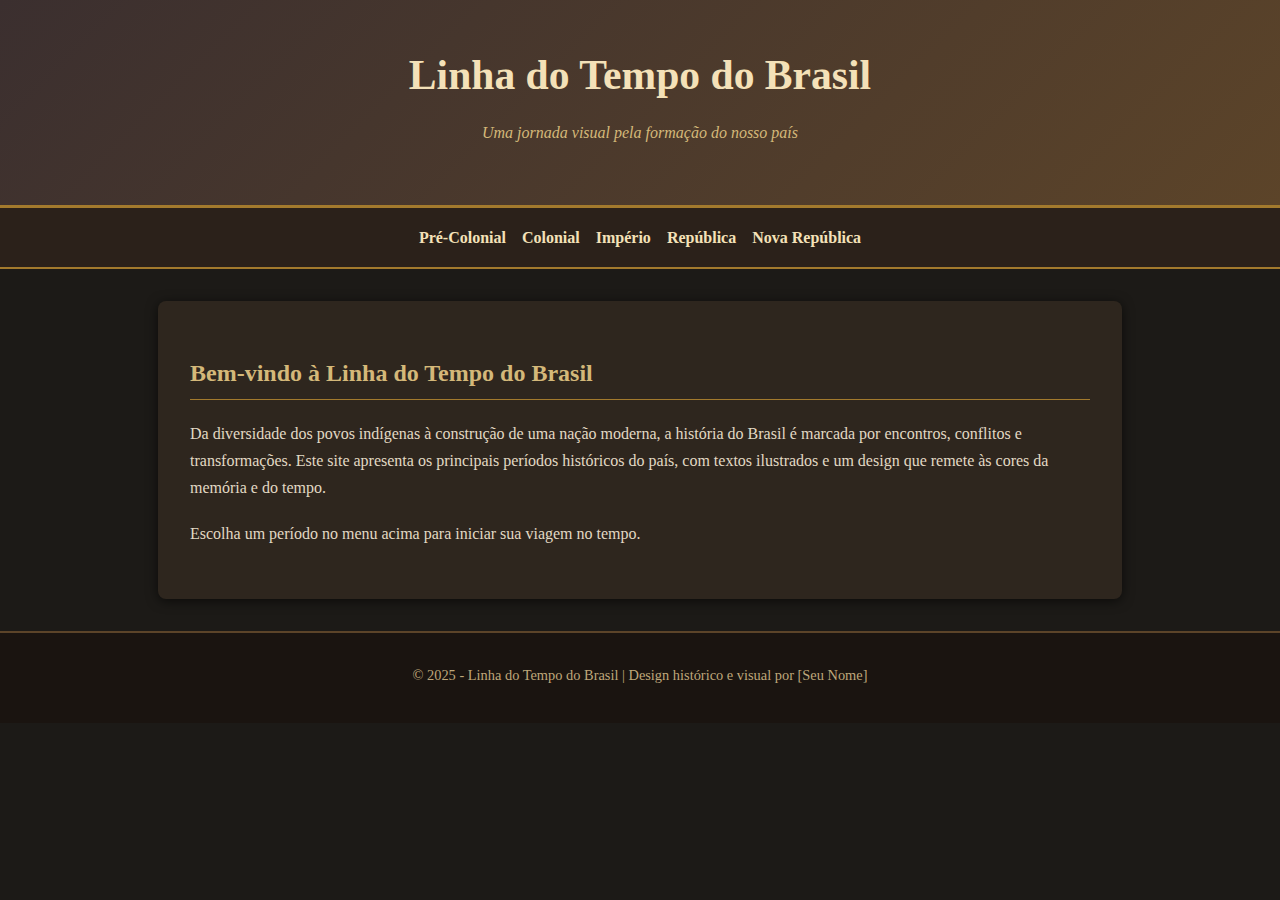
<file: index.html>
<!DOCTYPE html>
<html lang="pt-BR">
<head>
  <meta charset="UTF-8">
  <meta name="viewport" content="width=device-width, initial-scale=1.0">
  <title>Linha do Tempo do Brasil</title>
  <link rel="stylesheet" href="style.css">
</head>
<body>

  <header>
    <h1>Linha do Tempo do Brasil</h1>
    <p>Uma jornada visual pela formação do nosso país</p>
  </header>

  <nav>
    <a href="precolonial.html">Pré-Colonial</a>
    <a href="colonial.html">Colonial</a>
    <a href="imperio.html">Império</a>
    <a href="republica.html">República</a>
    <a href="nova.html">Nova República</a>
  </nav>
  <main>
    <h2>Bem-vindo à Linha do Tempo do Brasil</h2>
    <p>Da diversidade dos povos indígenas à construção de uma nação moderna, a história do Brasil é marcada por encontros, conflitos e transformações. Este site apresenta os principais períodos históricos do país, com textos ilustrados e um design que remete às cores da memória e do tempo.</p>
    <p>Escolha um período no menu acima para iniciar sua viagem no tempo.</p>
  </main>
  <footer>
    <p>© 2025 - Linha do Tempo do Brasil | Design histórico e visual por [Seu Nome]</p>
  </footer>

</body>
</html>
</file>
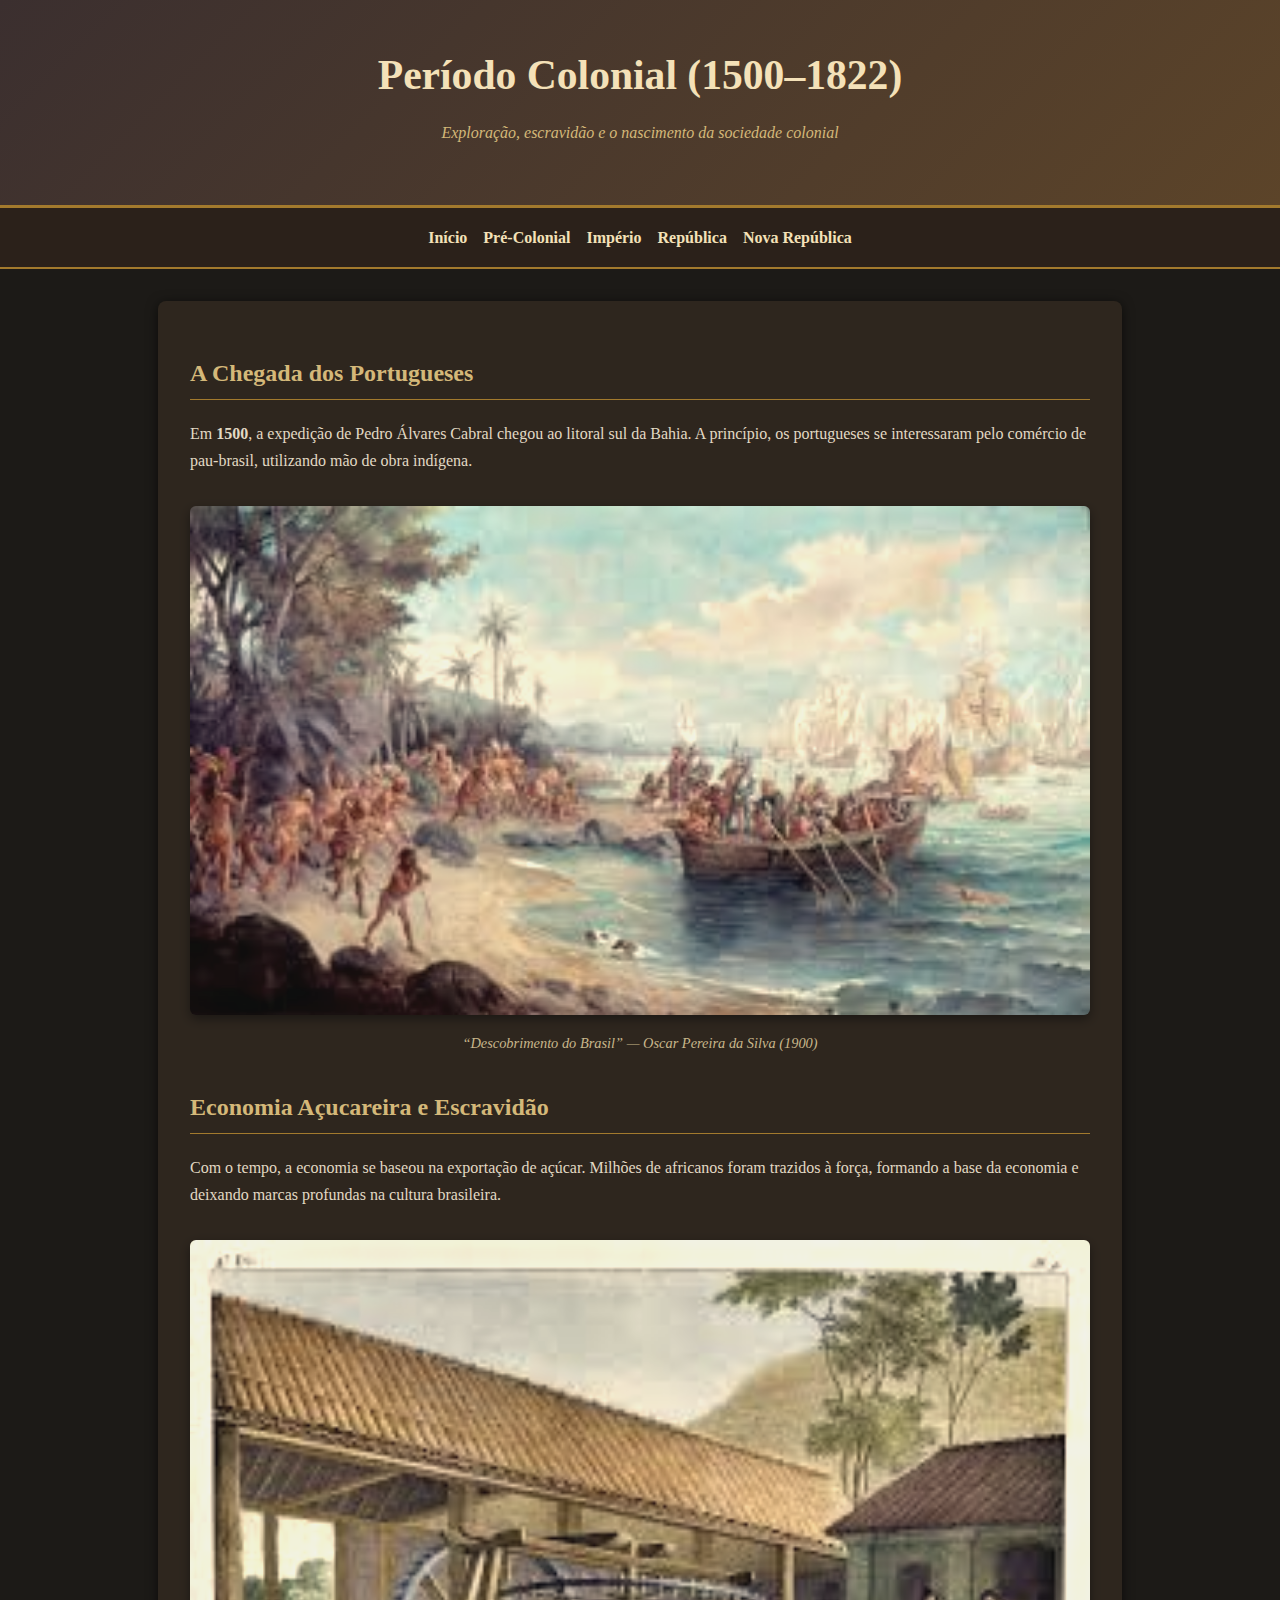
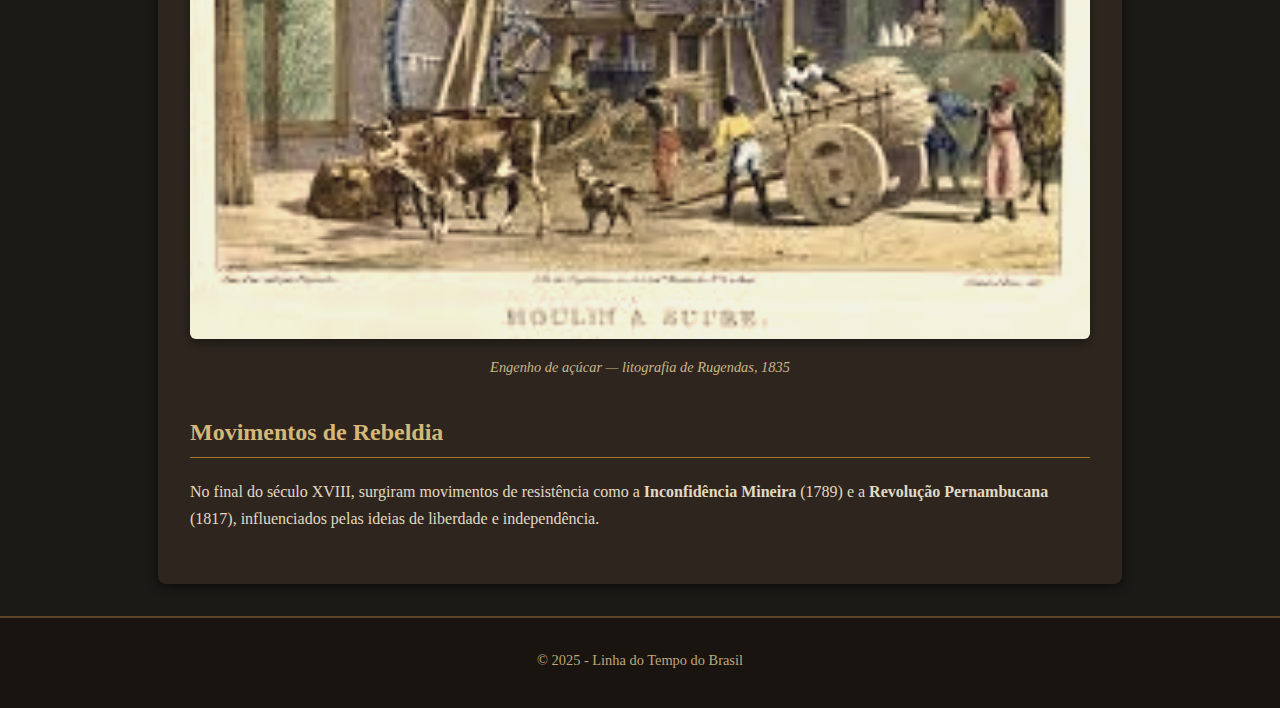
<file: colonial.html>
<!DOCTYPE html>
<html lang="pt-BR">
<head>
  <meta charset="UTF-8">
  <meta name="viewport" content="width=device-width, initial-scale=1.0">
  <title>Período Colonial</title>
  <link rel="stylesheet" href="style.css">
</head>
<body>

  <header>
    <h1>Período Colonial (1500–1822)</h1>
    <p>Exploração, escravidão e o nascimento da sociedade colonial</p>
  </header>

  <nav>
    <a href="index.html">Início</a>
    <a href="precolonial.html">Pré-Colonial</a>
    <a href="imperio.html">Império</a>
    <a href="republica.html">República</a>
    <a href="nova.html">Nova República</a>
  </nav>

  <main>
    <h2>A Chegada dos Portugueses</h2>
    <p>Em <strong>1500</strong>, a expedição de Pedro Álvares Cabral chegou ao litoral sul da Bahia. A princípio, os portugueses se interessaram pelo comércio de pau-brasil, utilizando mão de obra indígena.</p>

    <figure>
      <img src="[data-uri]">
      <figcaption>“Descobrimento do Brasil” — Oscar Pereira da Silva (1900)</figcaption>
    </figure>

    <h2>Economia Açucareira e Escravidão</h2>
    <p>Com o tempo, a economia se baseou na exportação de açúcar. Milhões de africanos foram trazidos à força, formando a base da economia e deixando marcas profundas na cultura brasileira.</p>

    <figure>
      <img src="[data-uri]" alt="Engenho de açúcar - Rugendas">
      <figcaption>Engenho de açúcar — litografia de Rugendas, 1835</figcaption>
    </figure>

    <h2>Movimentos de Rebeldia</h2>
    <p>No final do século XVIII, surgiram movimentos de resistência como a <strong>Inconfidência Mineira</strong> (1789) e a <strong>Revolução Pernambucana</strong> (1817), influenciados pelas ideias de liberdade e independência.</p>
  </main>

  <footer>
    <p>© 2025 - Linha do Tempo do Brasil</p>
  </footer>

</body>
</html>
</file>
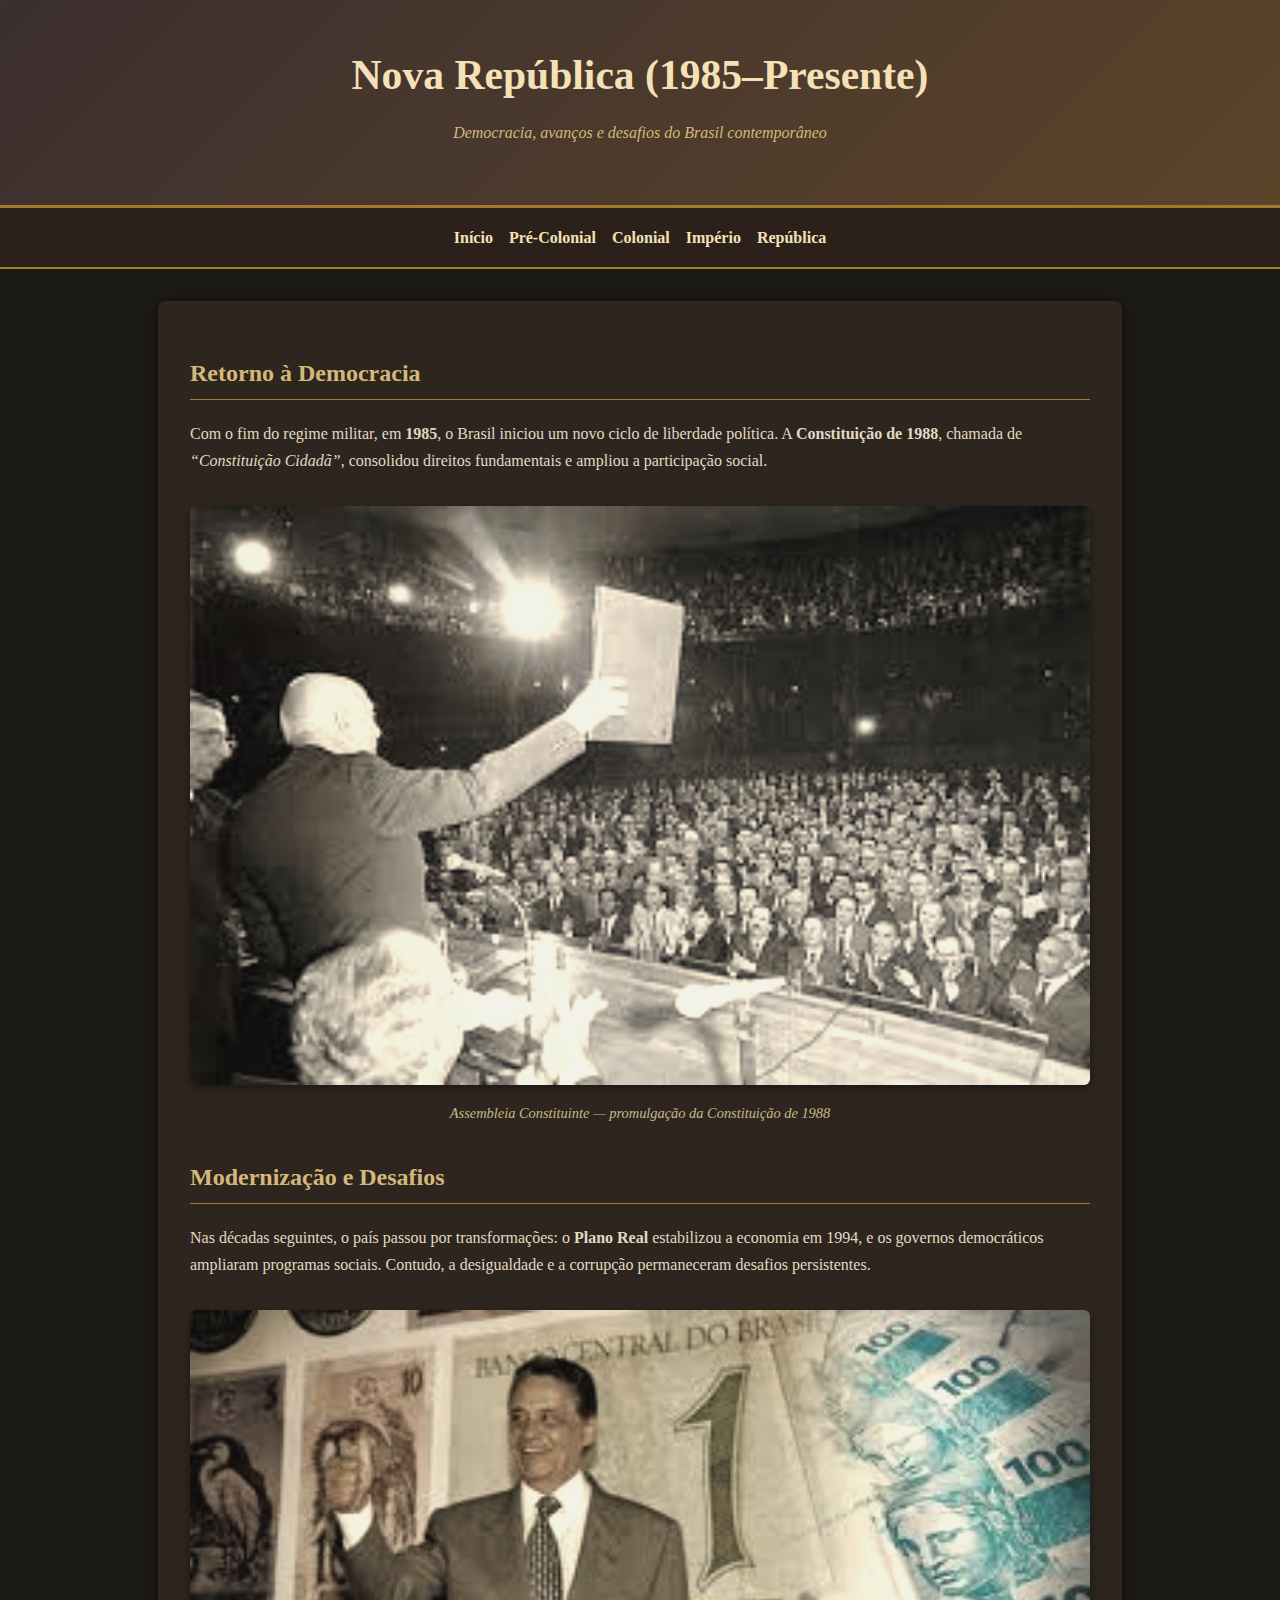
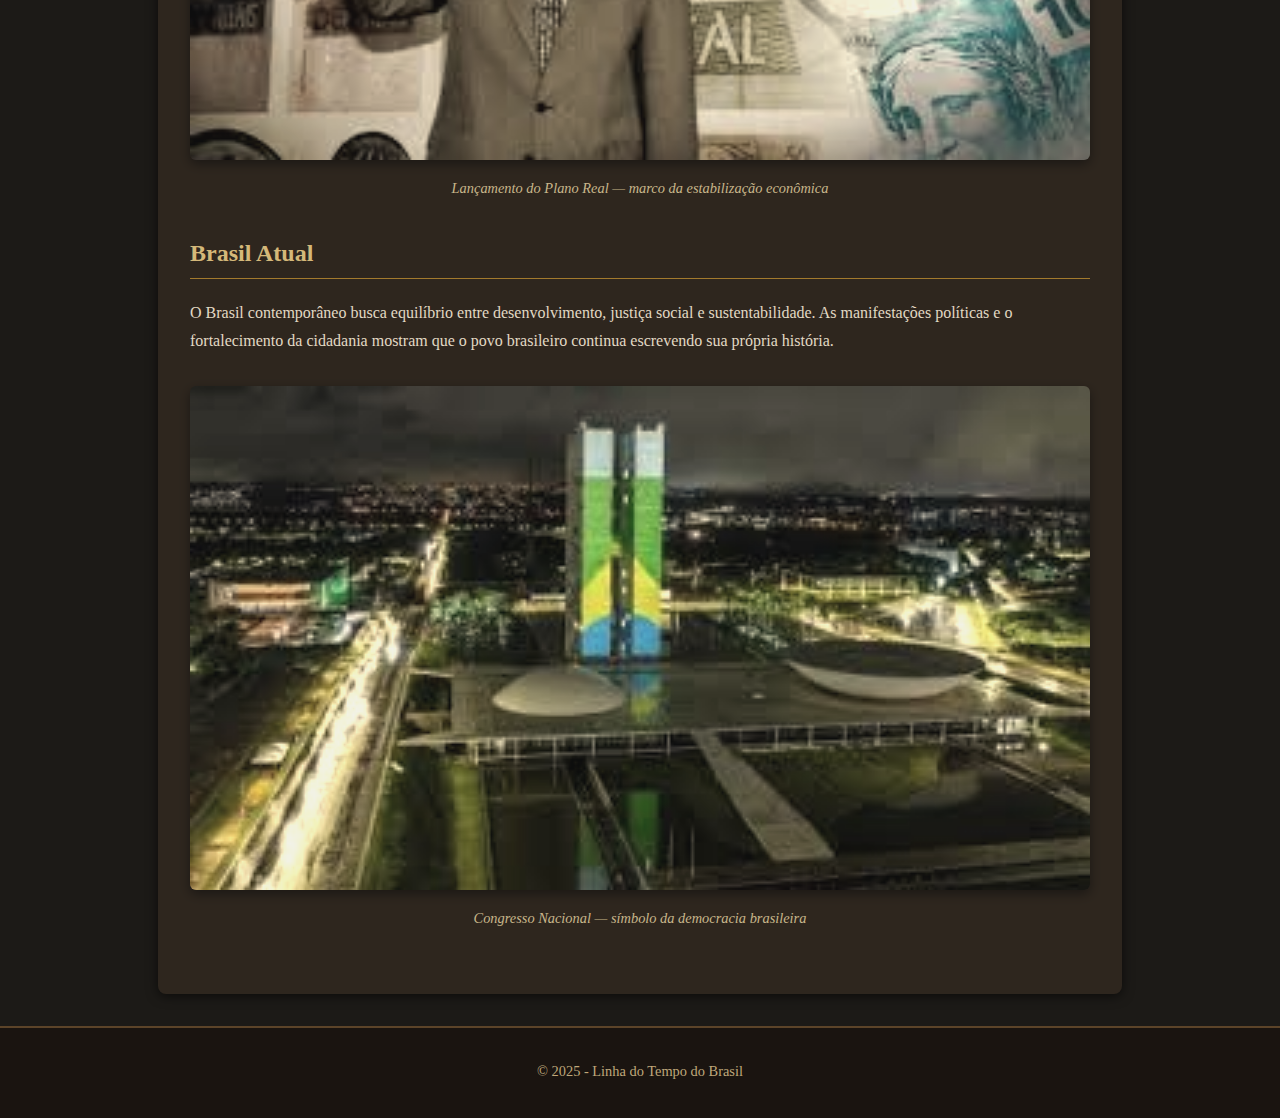
<file: nova.html>
<!DOCTYPE html>
<html lang="pt-BR">
<head>
  <meta charset="UTF-8">
  <meta name="viewport" content="width=device-width, initial-scale=1.0">
  <title>Nova República</title>
  <link rel="stylesheet" href="style.css">
</head>
<body>

  <header>
    <h1>Nova República (1985–Presente)</h1>
    <p>Democracia, avanços e desafios do Brasil contemporâneo</p>
  </header>

  <nav>
    <a href="index.html">Início</a>
    <a href="precolonial.html">Pré-Colonial</a>
    <a href="colonial.html">Colonial</a>
    <a href="imperio.html">Império</a>
    <a href="republica.html">República</a>
  </nav>

  <main>
    <h2>Retorno à Democracia</h2>
    <p>Com o fim do regime militar, em <strong>1985</strong>, o Brasil iniciou um novo ciclo de liberdade política. A <strong>Constituição de 1988</strong>, chamada de <em>“Constituição Cidadã”</em>, consolidou direitos fundamentais e ampliou a participação social.</p>

    <figure>
      <img src="[data-uri]" alt="Assembleia Constituinte 1988">
      <figcaption>Assembleia Constituinte — promulgação da Constituição de 1988</figcaption>
    </figure>

    <h2>Modernização e Desafios</h2>
    <p>Nas décadas seguintes, o país passou por transformações: o <strong>Plano Real</strong> estabilizou a economia em 1994, e os governos democráticos ampliaram programas sociais. Contudo, a desigualdade e a corrupção permaneceram desafios persistentes.</p>

    <figure>
      <img src="[data-uri]" alt="Notas do Plano Real 1994">
      <figcaption>Lançamento do Plano Real — marco da estabilização econômica</figcaption>
    </figure>

    <h2>Brasil Atual</h2>
    <p>O Brasil contemporâneo busca equilíbrio entre desenvolvimento, justiça social e sustentabilidade. As manifestações políticas e o fortalecimento da cidadania mostram que o povo brasileiro continua escrevendo sua própria história.</p>

    <figure>
      <img src="[data-uri]" alt="Congresso Nacional em Brasília">
      <figcaption>Congresso Nacional — símbolo da democracia brasileira</figcaption>
    </figure>
  </main>

  <footer>
    <p>© 2025 - Linha do Tempo do Brasil</p>
  </footer>

</body>
</html>
</file>
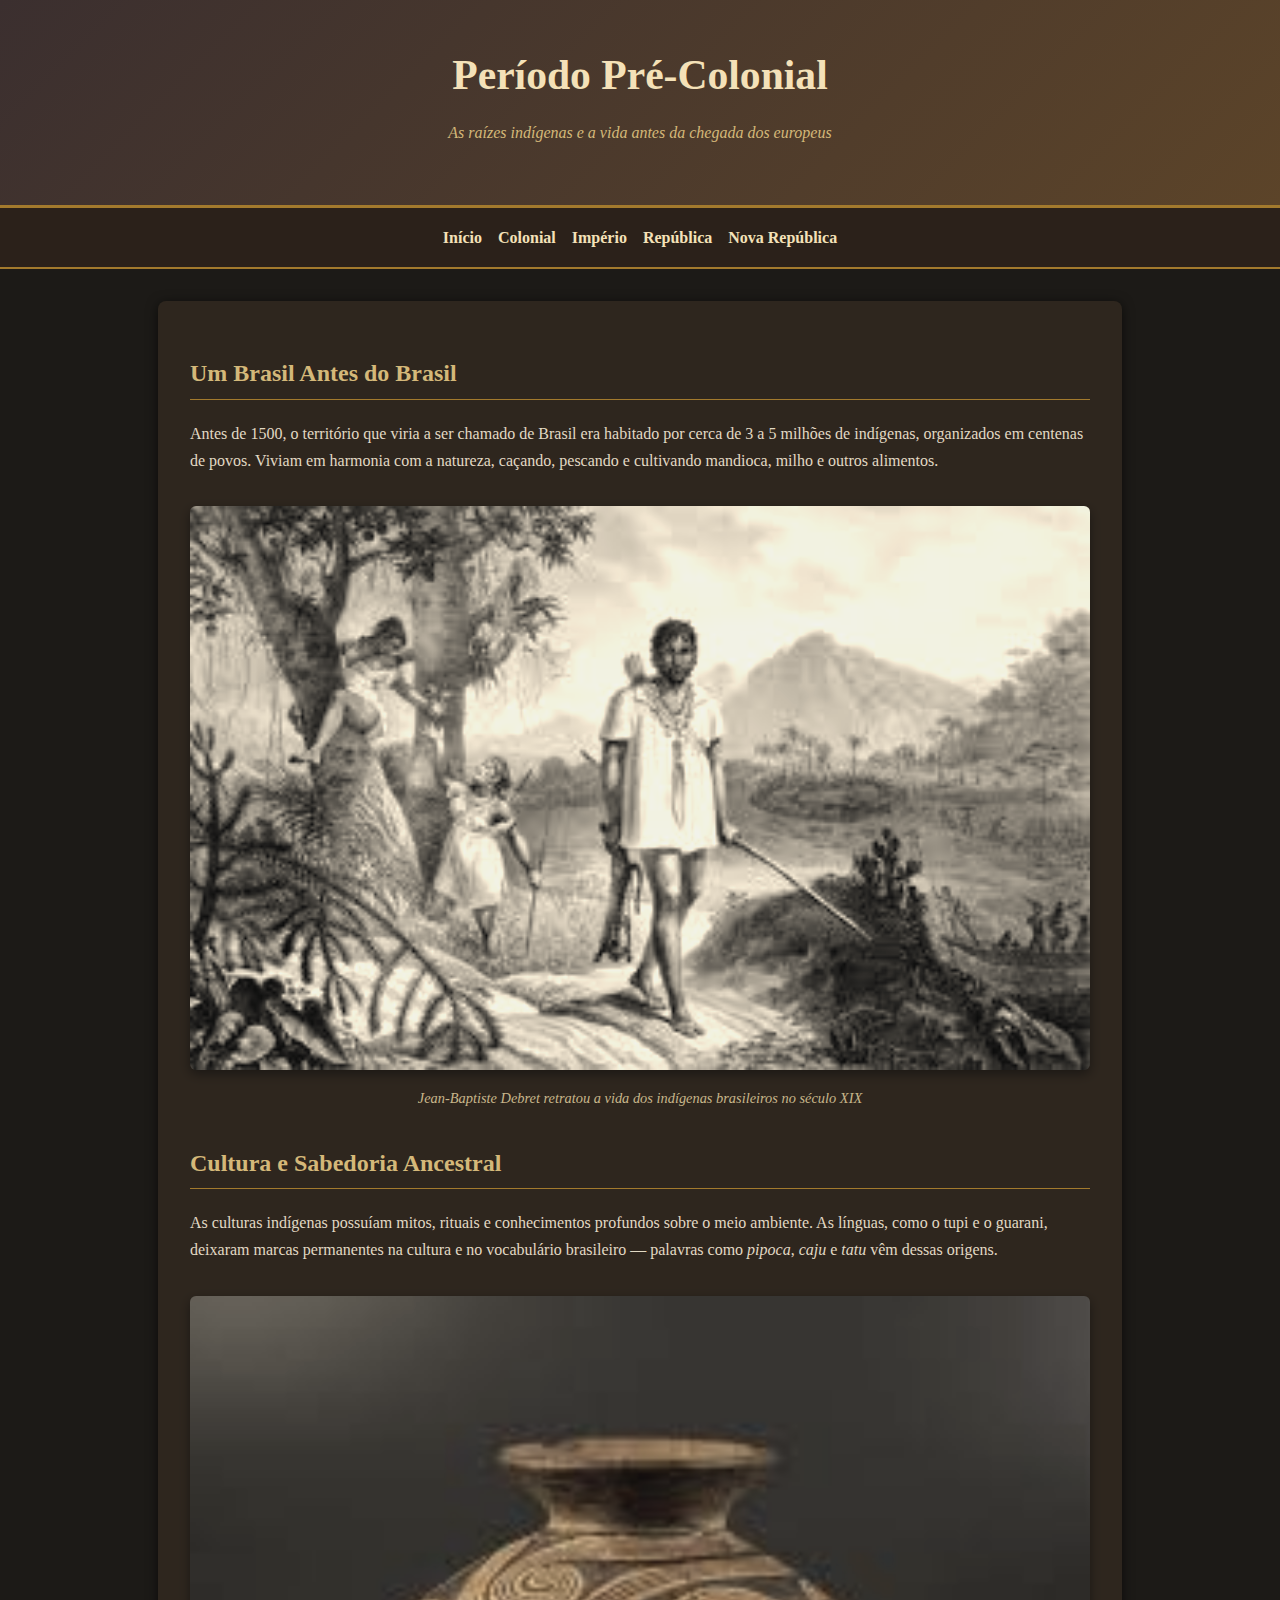
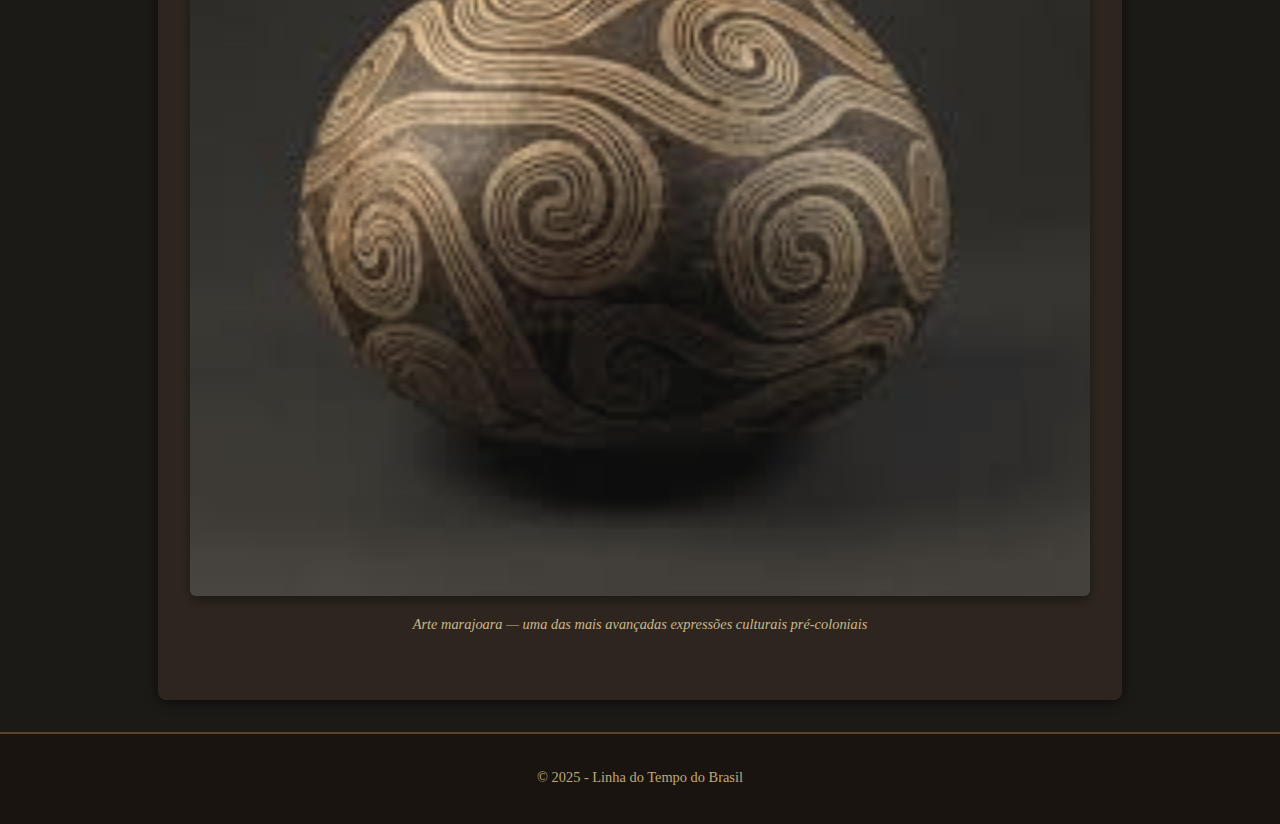
<file: precolonial.html>
<!DOCTYPE html>
<html lang="pt-BR">
<head>
  <meta charset="UTF-8">
  <meta name="viewport" content="width=device-width, initial-scale=1.0">
  <title>Período Pré-Colonial</title>
  <link rel="stylesheet" href="style.css">
</head>
<body>

  <header>
    <h1>Período Pré-Colonial</h1>
    <p>As raízes indígenas e a vida antes da chegada dos europeus</p>
  </header>

  <nav>
    <a href="index.html">Início</a>
    <a href="colonial.html">Colonial</a>
    <a href="imperio.html">Império</a>
    <a href="republica.html">República</a>
    <a href="nova.html">Nova República</a>
  </nav>

  <main>
    <h2>Um Brasil Antes do Brasil</h2>
    <p>Antes de 1500, o território que viria a ser chamado de Brasil era habitado por cerca de 3 a 5 milhões de indígenas, organizados em centenas de povos. Viviam em harmonia com a natureza, caçando, pescando e cultivando mandioca, milho e outros alimentos.</p>

    <figure>
      <img src="[data-uri]" alt="Índios Brasileiros - pintura de Debret">
      <figcaption>Jean-Baptiste Debret retratou a vida dos indígenas brasileiros no século XIX</figcaption>
    </figure>

    <h2>Cultura e Sabedoria Ancestral</h2>
    <p>As culturas indígenas possuíam mitos, rituais e conhecimentos profundos sobre o meio ambiente. As línguas, como o tupi e o guarani, deixaram marcas permanentes na cultura e no vocabulário brasileiro — palavras como <em>pipoca</em>, <em>caju</em> e <em>tatu</em> vêm dessas origens.</p>

    <figure>
      <img src="[data-uri]" alt="Cerâmica Marajoara">
      <figcaption>Arte marajoara — uma das mais avançadas expressões culturais pré-coloniais</figcaption>
    </figure>
  </main>

  <footer>
    <p>© 2025 - Linha do Tempo do Brasil</p>
  </footer>

</body>
</html>
</file>
<file: style.css>
body {
  font-family: "Georgia", serif;
  margin: 0;
  background: #1c1a17;
  color: #e2d9c4;
  line-height: 1.7;
}

header {
  background: linear-gradient(135deg, #3b2f2f, #5c4429);
  color: #f4e1b8;
  text-align: center;
  padding: 2.5rem 1rem;
  border-bottom: 3px solid #a37a2d;
  box-shadow: 0 2px 10px rgba(0,0,0,0.4);
}

header h1 {
  font-family: "Merriweather", serif;
  margin: 0;
  font-size: 2.6rem;
}

header p {
  font-style: italic;
  color: #d4b879;
  margin-top: 0.5rem;
}

nav {
  background: #2b211a;
  display: flex;
  justify-content: center;
  flex-wrap: wrap;
  gap: 1rem;
  padding: 1rem;
  border-bottom: 2px solid #a37a2d;
}

nav a {
  color: #f4e1b8;
  text-decoration: none;
  font-weight: bold;
  transition: color 0.3s;
}

nav a:hover {
  color: #d4b879;
}

main {
  max-width: 900px;
  margin: 2rem auto;
  background: #2e261e;
  padding: 2rem;
  border-radius: 8px;
  box-shadow: 0 2px 12px rgba(0,0,0,0.6);
}

h2 {
  color: #d4b879;
  border-bottom: 1px solid #a37a2d;
  padding-bottom: 0.3rem;
}

p {
  margin-bottom: 1.2rem;
}

figure {
  margin: 2rem 0;
  text-align: center;
}

figure img {
  width: 100%;
  border-radius: 6px;
  box-shadow: 0 4px 12px rgba(0, 0, 0, 0.6);
  filter: sepia(40%) contrast(90%);
}

figcaption {
  font-size: 0.9rem;
  color: #c8b68b;
  font-style: italic;
  margin-top: 0.5rem;
}

footer {
  background: #1a1410;
  color: #bfa77a;
  text-align: center;
  padding: 1rem;
  font-size: 0.9rem;
  border-top: 2px solid #5c4429;
}

@media (max-width: 600px) {
  header h1 {
    font-size: 1.8rem;
  }
  main {
    padding: 1.2rem;
  }
}
</file>
